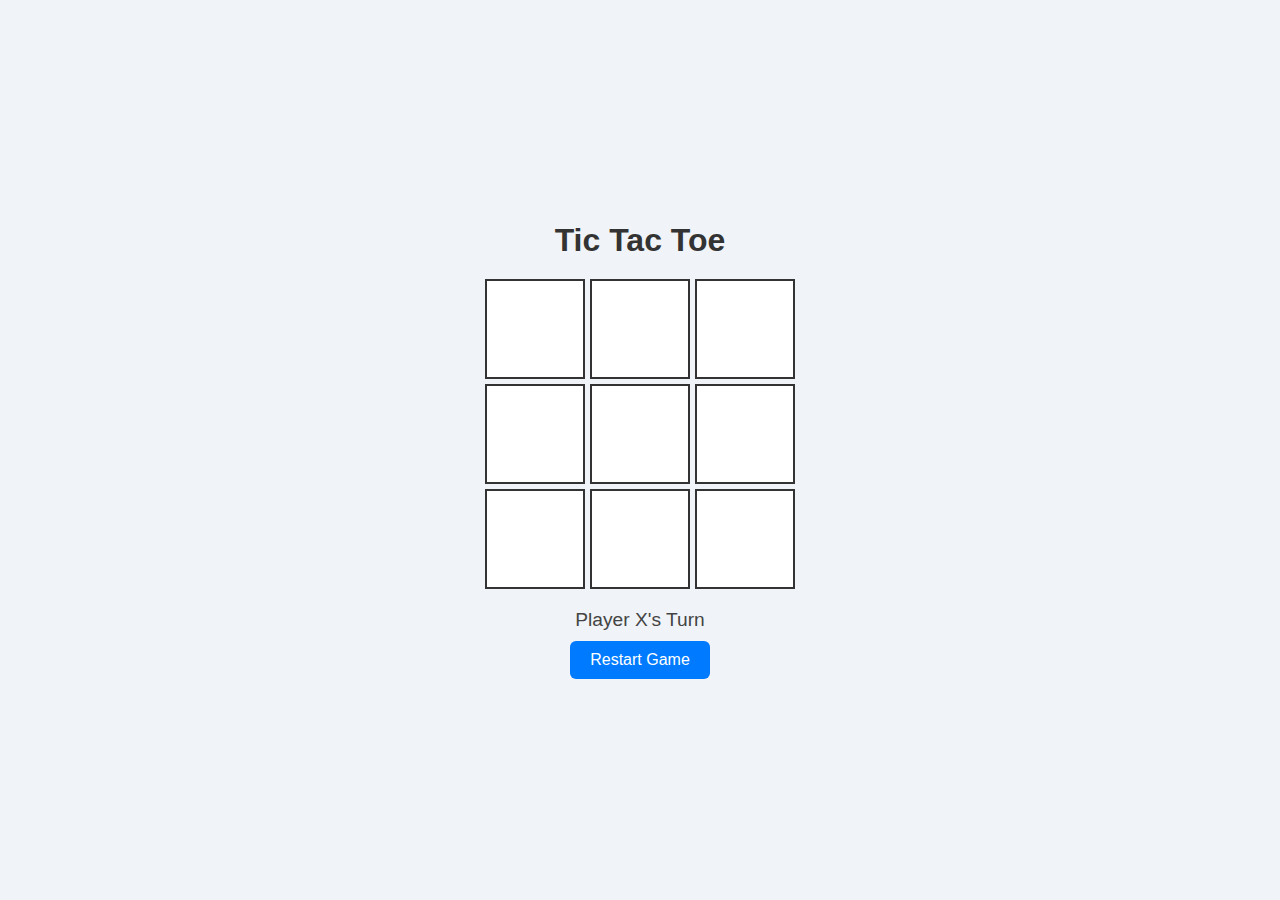
<file: lab 5 web/tic tac toe/index.html>
<!DOCTYPE html>
<html lang="en">
<head>
  <meta charset="UTF-8" />
  <meta name="viewport" content="width=device-width, initial-scale=1.0" />
  <title>Tic Tac Toe</title>
  <link rel="stylesheet" href="style.css" />
</head>
<body>
  <div class="game-container">
    <h1>Tic Tac Toe</h1>

    <div class="board" id="board">
      <div class="cell" data-cell-index="0"></div>
      <div class="cell" data-cell-index="1"></div>
      <div class="cell" data-cell-index="2"></div>
      <div class="cell" data-cell-index="3"></div>
      <div class="cell" data-cell-index="4"></div>
      <div class="cell" data-cell-index="5"></div>
      <div class="cell" data-cell-index="6"></div>
      <div class="cell" data-cell-index="7"></div>
      <div class="cell" data-cell-index="8"></div>
    </div>

    <p id="status">Player X's Turn</p>
    <button id="reset">Restart Game</button>
  </div>

  <script src="script.js"></script>
</body>
</html>
</file>
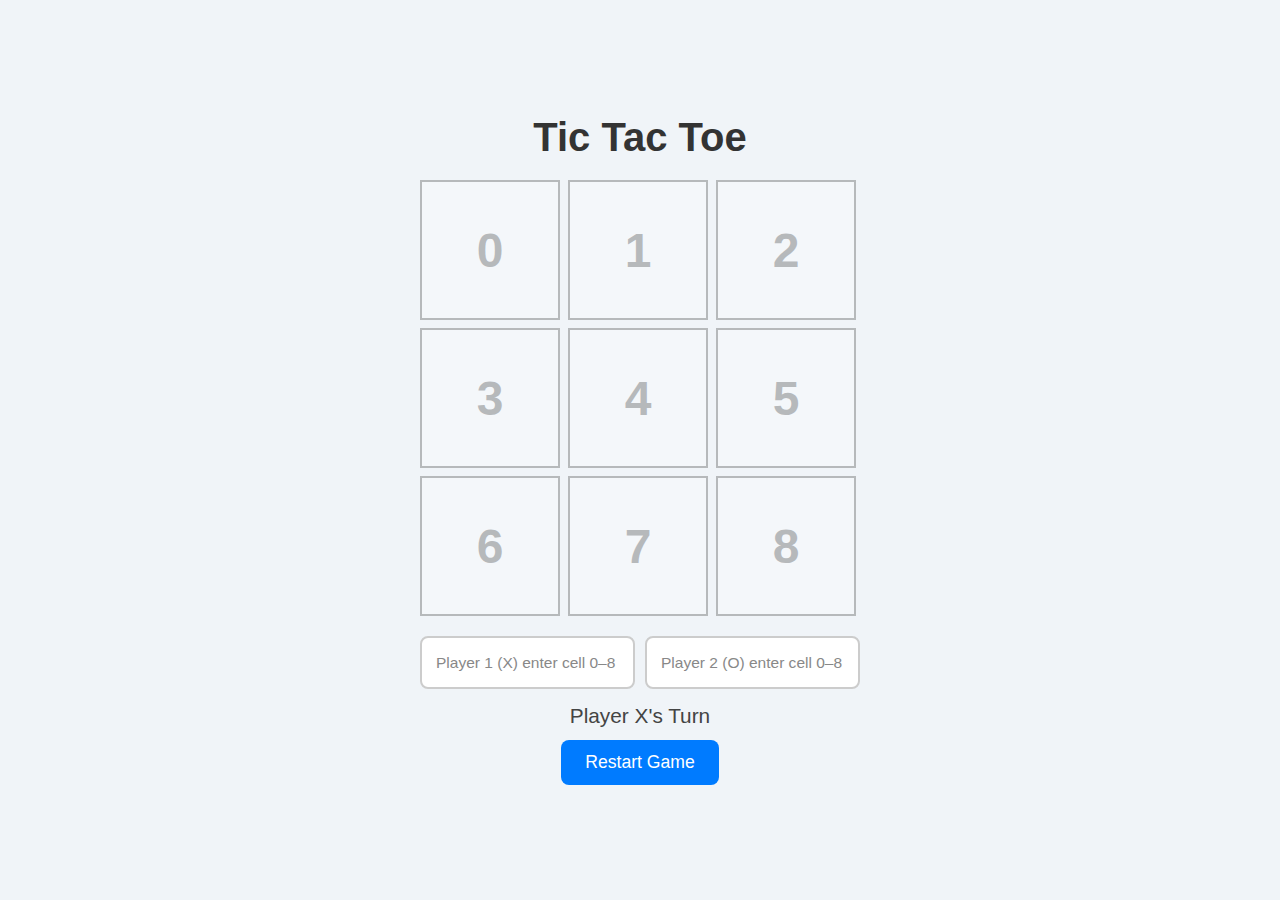
<file: lab 5 web/tiktac game class version/index.html>
<!DOCTYPE html>
<html lang="en">
<head>
  <meta charset="UTF-8" />
  <meta name="viewport" content="width=device-width, initial-scale=1.0" />
  <title>Tic Tac Toe - Input Version</title>
  <link rel="stylesheet" href="style.css" />
</head>
<body>
  <div class="game-container">
    <h1>Tic Tac Toe</h1>

    <div class="board" id="board">
      <!-- Cells 0–8 -->
      <div class="cell" data-cell-index="0">0</div>
      <div class="cell" data-cell-index="1">1</div>
      <div class="cell" data-cell-index="2">2</div>
      <div class="cell" data-cell-index="3">3</div>
      <div class="cell" data-cell-index="4">4</div>
      <div class="cell" data-cell-index="5">5</div>
      <div class="cell" data-cell-index="6">6</div>
      <div class="cell" data-cell-index="7">7</div>
      <div class="cell" data-cell-index="8">8</div>
    </div>

    <div class="input-section">
      <input type="number" id="player1Input" placeholder="Player 1 (X) enter cell 0–8" min="0" max="8" />
      <input type="number" id="player2Input" placeholder="Player 2 (O) enter cell 0–8" min="0" max="8" />
    </div>

    <p id="status">Player X's Turn</p>
    <button id="reset">Restart Game</button>
  </div>

  <script src="script.js"></script>
</body>
</html>
</file>
<file: lab 5 web/tic tac toe/style.css>
/* Reset default styles */
* {
  box-sizing: border-box;
  margin: 0;
  padding: 0;
  font-family: Arial, sans-serif;
}

body {
  display: flex;
  justify-content: center;
  align-items: center;
  height: 100vh;
  background-color: #f0f4f8;
}

.game-container {
  text-align: center;
}

h1 {
  margin-bottom: 20px;
  color: #333;
}

.board {
  display: grid;
  grid-template-columns: repeat(3, 100px);
  grid-template-rows: repeat(3, 100px);
  gap: 5px;
  margin-bottom: 20px;
}

.cell {
  background-color: #fff;
  border: 2px solid #333;
  font-size: 2.5rem;
  font-weight: bold;
  display: flex;
  align-items: center;
  justify-content: center;
  cursor: pointer;
  transition: background 0.3s;
}

.cell:hover {
  background-color: #e0f7fa;
}

#status {
  font-size: 1.2rem;
  margin-bottom: 10px;
  color: #444;
}

#reset {
  padding: 10px 20px;
  font-size: 1rem;
  background-color: #007bff;
  color: white;
  border: none;
  border-radius: 6px;
  cursor: pointer;
  transition: background 0.3s;
}

#reset:hover {
  background-color: #0056b3;
}
</file>
<file: lab 5 web/tiktac game class version/style.css>
/* Reset default styles */
* {
  box-sizing: border-box;
  margin: 0;
  padding: 0;
  font-family: Arial, sans-serif;
}

body {
  display: flex;
  justify-content: center;
  align-items: center;
  height: 100vh;
  background-color: #f0f4f8;
}

.game-container {
  text-align: center;
  max-width: 480px;
  width: 100%;
  padding: 20px;
}

h1 {
  margin-bottom: 20px;
  color: #333;
  font-size: 2.5rem;
}

.board {
  display: grid;
  grid-template-columns: repeat(3, 140px);
  grid-template-rows: repeat(3, 140px);
  gap: 8px;
  margin: 0 auto 20px auto;
}

.cell {
  background-color: #fff;
  border: 2px solid #333;
  font-size: 3rem;
  font-weight: bold;
  display: flex;
  align-items: center;
  justify-content: center;
  color: #333;
  opacity: 0.3;
  pointer-events: none; /* Disable click */
}

.cell.filled {
  opacity: 1;
}

.input-section {
  display: flex;
  justify-content: space-between;
  margin: 15px 0;
  gap: 10px;
  flex-wrap: wrap;
}

/* Make placeholder text smaller */
input::placeholder {
  font-size: 0.97rem;
  color: #888;
}

input[type="number"] {
  flex: 1;
  min-width: 150px;
  padding: 14px;
  font-size: 1.1rem;
  border-radius: 8px;
  border: 2px solid #ccc;
}

/* Remove arrows/spinners */
input[type="number"]::-webkit-inner-spin-button,
input[type="number"]::-webkit-outer-spin-button {
  -webkit-appearance: none;
  margin: 0;
}
input[type="number"] {
  -moz-appearance: textfield;
}

#status {
  font-size: 1.3rem;
  margin-bottom: 12px;
  color: #444;
}

#reset {
  padding: 12px 24px;
  font-size: 1.1rem;
  background-color: #007bff;
  color: white;
  border: none;
  border-radius: 8px;
  cursor: pointer;
  transition: background 0.3s;
}

#reset:hover {
  background-color: #0056b3;
}
</file>
